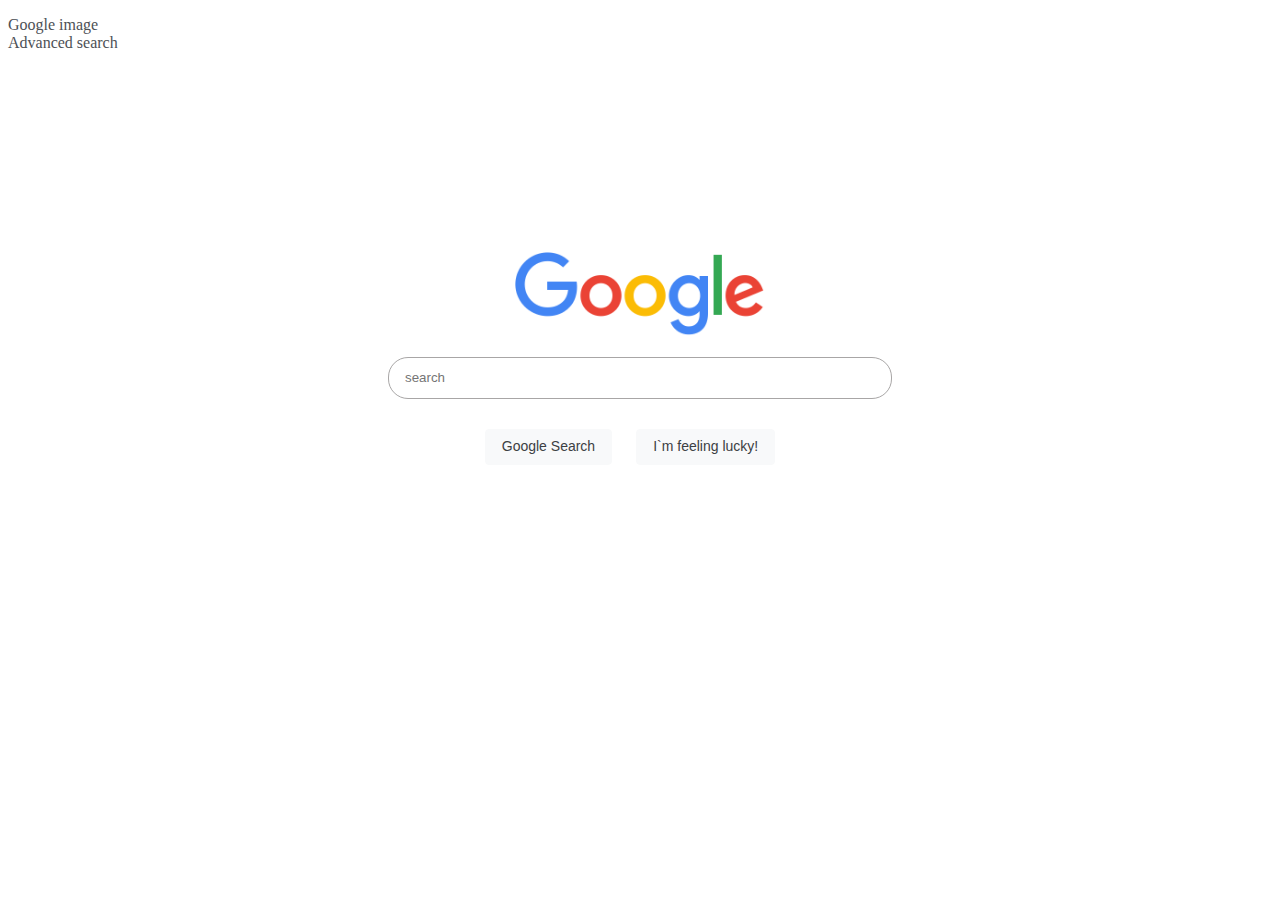
<file: index.html>
<!DOCTYPE html>
<html lang="en">
<head>
    <title>Search</title>
    <link rel="stylesheet" href="style.css">
</head>
<body>
    <header>
        <nav>
            <ul class="Menu">
                <li><a href="image_search.html">Google image</a></li>
                <li><a href="advanced_search.html">Advanced search</a></li>
            </ul>
        </nav>
    </header>
    <main class="main_text">
        <img src="images/google_img.png" alt="Google" width="250">
        <form action="https://google.com/search">
            <input type="text" name="q" placeholder="search">
            <input type="submit" value="Google Search">
            <input type="submit" value="I`m feeling lucky!" name="btnI">
        </form>
    </main>
</body>
</html>
</file>
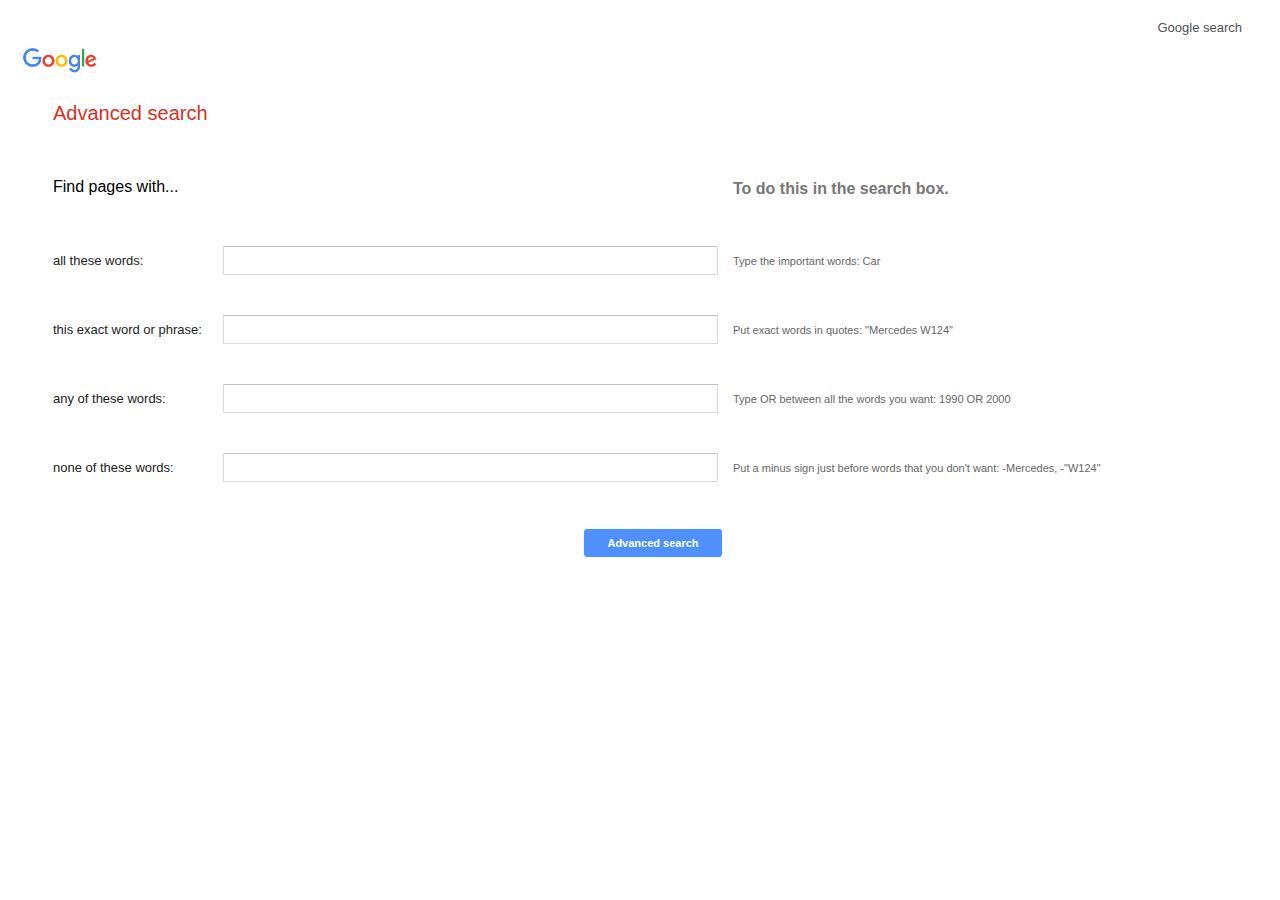
<file: advanced_search.html>
<!DOCTYPE html>
<html lang="en">

<head>
    <title>Advanced Search</title>
    <link rel="stylesheet" href="style.css">
</head>

<body>
    <header>
        <nav>
            <ul class="menu">
                <li><a href="index.html">Google search</a></li>
            </ul>
        </nav>
    </header>
    <main>
        <a href="index.html" class="logo-advanced"><img src="images/google_img.png" alt="Google" width="74"></a>
        <h1>Advanced search</h1>
        <span class="main">
            <h2>Find pages with...</h2>
            <span class="title-exposition">To do this in the search box.</span>
            <form action="https://www.google.com/search">
                <ul>
                    <li class="search-terms">
                        <h3>all these words:</h3>
                        <input id="input-advanced-search" type="text" name="as_q">
                        <span class="exposition">Type the important words: Car</span>
                    </li>
                    <li class="search-terms">
                        <h3>this exact word or phrase: </h3>
                        <input id="input-advanced-search" type="text" name="as_epq">
                        <span class="exposition">Put exact words in quotes: "Mercedes W124"</span>
                    </li>
                    <li class="search-terms">
                        <h3>any of these words:</h3>
                        <input id="input-advanced-search" type="text" name="as_oq">
                        <span class="exposition">Type OR between all the words you want: 1990 OR 2000</span>
                    </li>
                    <li class="search-terms">
                        <h3>none of these words:</h3>
                        <input id="input-advanced-search" type="text" name="as_eq">
                        <span class="exposition">Put a minus sign just before words that you don't want: -Mercedes, -"W124"</span>
                    </li>
                </ul>
                <input id="button-advanced-search" type="submit" value="Advanced search">
            </form>
        </span>
    </main>
</body>

</html>
</file>
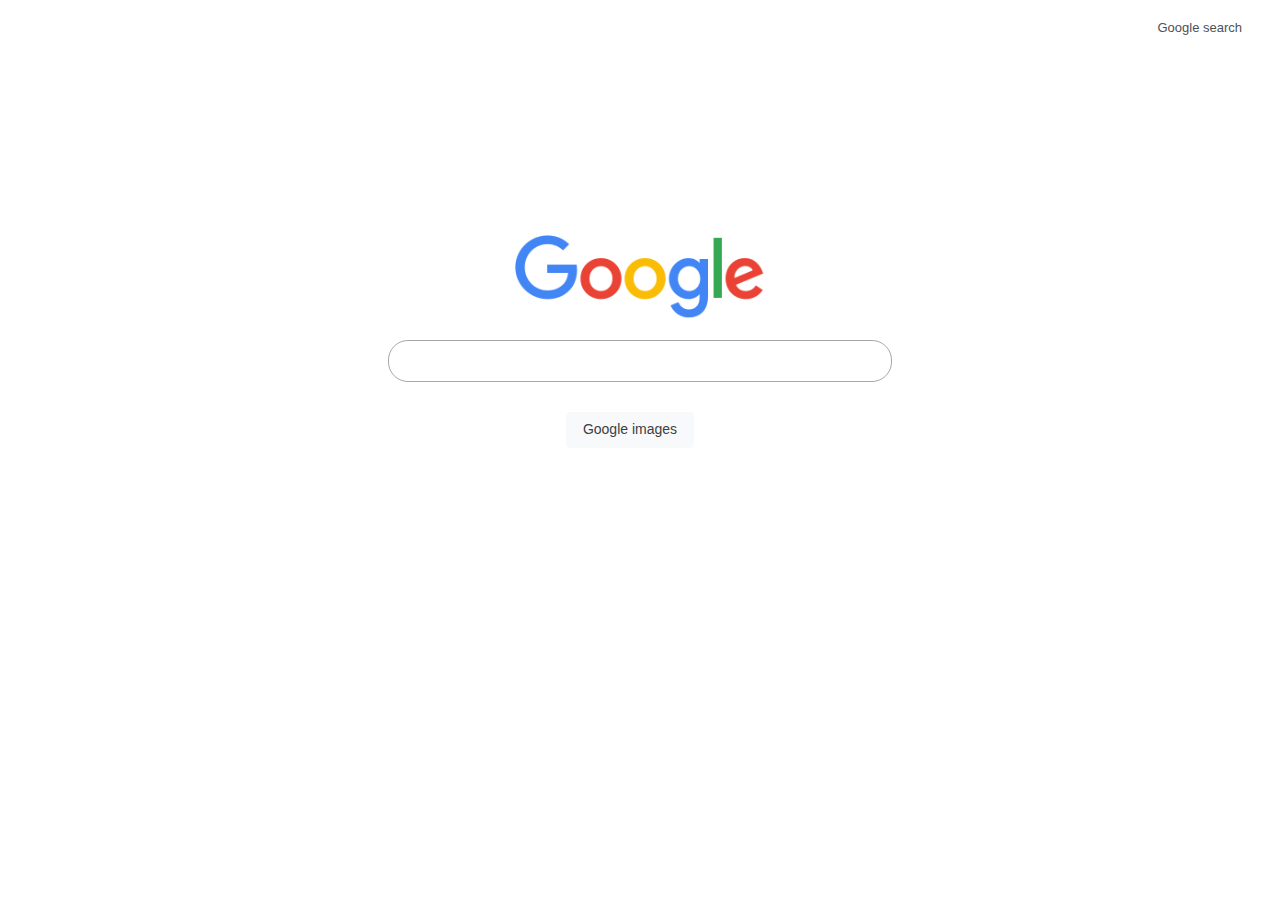
<file: image_search.html>
<!DOCTYPE html>
<html lang="en">
<head>
    <title>Search Image</title>
    <link rel="stylesheet" href="style.css">
</head>
<body>
    <header>
        <nav>
            <ul class="menu">
                <li><a href="index.html">Google search</a></li>
            </ul>
        </nav>
    </header>
    <main class="main_text">
        <img src="./images/google_img.png" alt="Google" width="250">
        <form action="https://www.google.com/search">
            <input type="text" name="q">
            <input type="hidden" name="tbm" value="isch">
            <input type="submit" value="Google images">
        </form>
    </main>
</body>
</html>
</file>
<file: style.css>
.main_text {
    display: flex;
    flex-direction: column;
    align-items: center;
    margin-top: 200px;
    text-align: center;
}

a {
    text-decoration: none;
    color: rgb(77, 81, 86);
}

ul {
    list-style-type: none;
    padding: 0;
}

li {
    margin-right: 30px;
}

h1 {
    color: #d93025;
    font-family: arial, sans-serif;
    font-size: 20px;
    font-style: normal;
    font-weight: 400;
    margin-bottom: 25px;
    margin-left: 45px;
    margin-right: 35px;
    margin-top: 25px;
}

h2 {
    font-size: 16px;
    font-style: normal;
    font-weight: 400;
    text-align: left;
}

h3 {
    color: rgb(34, 34, 34);
    font-family: arial, sans-serif;
    font-size: 13px;
    font-style: normal;
    font-weight: 400;
    align-self: center;
    justify-self: baseline;
}

.menu {
    display: flex;
    flex-direction: row-reverse;
    font-size: 13px;
    font-family: arial, sans-serif;
    margin-top: 20px;
}

input[type=text] {
    height: 40px;
    width: 470px;
    margin: 20px;
    padding: 0 16px;
    border-radius: 20px;
    border-width: thin;
    border-style: solid;
    border-color: rgb(168, 166, 166);
    display: flex;
}

    input[type=text]:focus {
        outline: none;
        border: 3px solid rgb(168, 166, 166);
    }

#input-advanced-search {
    height: 25px;
    width: 90%;
    padding: 1px 8px;
    border-radius: 1px;
    border: 1px solid #d9d9d9;
    border-top: 1px solid #c0c0c0;
    font-size: 13px;
}

    #input-advanced-search:focus {
        box-shadow: inset 0 1px 2px rgba(0, 0, 0, .3);
        border: 1px solid #4d90fe;
        outline: none;
    }

input[type=submit] {
    background-color: #f8f9fa;
    border: 1px solid #f8f9fa;
    border-radius: 4px;
    color: #3c4043;
    font-family: arial, sans-serif;
    font-size: 14px;
    margin: 10px 20px 11px 0px;
    padding: 0 16px;
    line-height: 27px;
    height: 36px;
    min-width: 54px;
    text-align: center;
    cursor: pointer;
    user-select: none;
}

    input[type=submit]:hover {
        box-shadow: 0 1px 1px rgba(0, 0, 0, .1);
        background-color: #f8f9fa;
        border: 1px solid #dadce0;
        color: #202124;
    }

#button-advanced-search {
    background-color: rgb(77, 144, 254);
    color: rgb(255, 255, 255);
    font-family: Arial;
    font-size: 11px;
    font-style: normal;
    font-weight: 700;
    height: 30px;
    text-align: center;
    width: 140px;
    margin-left: 530px;
}

    #button-advanced-search:hover {
        background-color: rgb(53, 122, 232);
        border: 1px solid #2f5bb7;
        border-bottom-color: rgb(47, 91, 183);
    }

.logo-advanced {
    margin-left: 15px;
    position: relative;
}

.main {
    margin-bottom: 0px;
    margin-left: 45px;
    margin-right: 19.5938px;
    margin-top: 40px;
    font-family: arial, sans-serif;
    display: grid;
    grid-template-columns: 680px auto;
}

.title-exposition {
    color: rgb(119, 119, 119);
    font-style: normal;
    font-weight: 700;
    height: 30px;
    margin-top: 15px;
}

.exposition {
    color: rgb(102, 102, 102);
    font-family: Arial, Helvetica, sans-serif;
    font-size: 11px;
    font-style: normal;
    font-weight: 400;
    align-self: center;
    justify-self: baseline;
}

.search-terms {
    display: grid;
    grid-template-columns: 150px 530px 400px;
}
</file>
